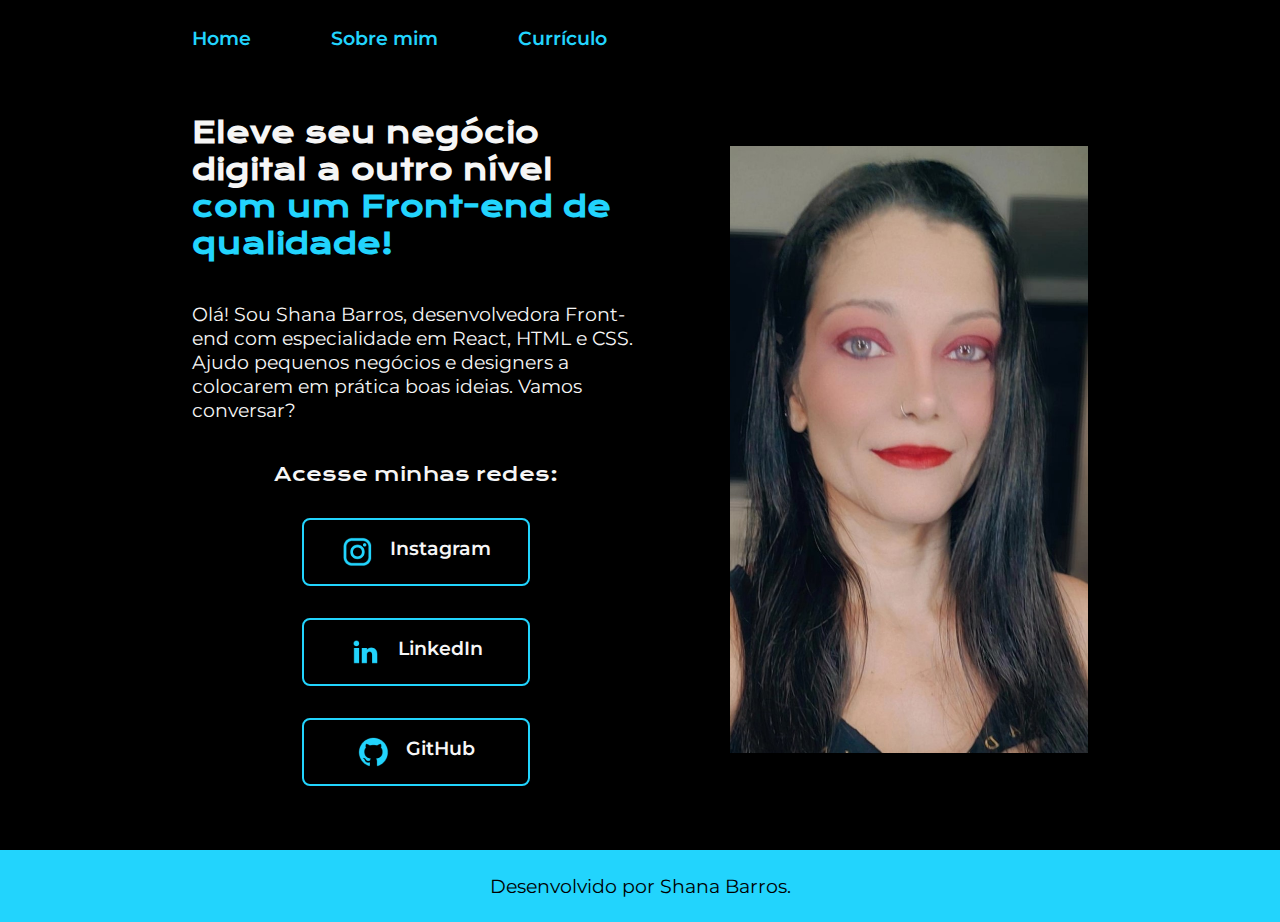
<file: index.html>
<!DOCTYPE html>
<html lang="pt-br">
<head>
    <meta charset="UTF-8"> 
    <meta http-equiv="X-UA-Compatible" content="IE=edge">
    <meta name="viewport" content="width=device-width, initial-scale=1.0">
    <title>Portfolio</title>
    <link rel="stylesheet" href="./styles/style.css">
</head>
<body>
    <header class="cabecalho">
      <nav class="cabecalho__menu">
        <a class="cabecalho__menu__link" href="index.html">Home</a>
        <a class="cabecalho__menu__link" href="about.html">Sobre mim</a>
        <a class="cabecalho__menu__link" href="curriculo.html">Currículo</a>
      </nav> 

    </header>
    <main class="apresentacao">
        <section class="apresentacao__conteudo">
            <h1 class="apresentacao__conteudo__titulo">
                Eleve seu negócio digital a outro nível 
                <strong class="titulo-destaque">com um Front-end de qualidade!
                </strong></h1>
                <p class="apresentacao__conteudo__texto">Olá! Sou Shana Barros, desenvolvedora 
                Front-end com especialidade em React, HTML e
                CSS. Ajudo pequenos negócios e designers a 
                colocarem em prática boas ideias. Vamos 
                conversar?</p>
                <div class="apresentacao__links">
                    <h2 class="apresentacao__links__subtitulo">Acesse minhas redes:</h2>
                    <a class="apresentacao__links__navegacao" href="https://instagram.com/shanabarros" target="_blank" rel="noreferrer noopener">
                        <img src="./assets/instagram.png" alt="">Instagram
                    </a>
                    <a class="apresentacao__links__navegacao" href="https://linkedin.com/in/shanabarros" target="_blank" rel="noreferrer noopener">
                        <img src="./assets/linkedin.png" alt="">LinkedIn
                    </a >
                    <a class="apresentacao__links__navegacao" href="https://github.com/shanabarros" target="_blank" rel="noreferrer noopener">
                        <img src="./assets/github.png" alt="">GitHub
                    </a>
                </div>
        </section>
        
            <img class="apresentacao__imagem" src="./assets/imagem.png" alt="Foto programando">
    
    </main>
    <footer class="rodape">
        <p> Desenvolvido por Shana Barros.</p>
    </footer>
</body>
</html>
</file>
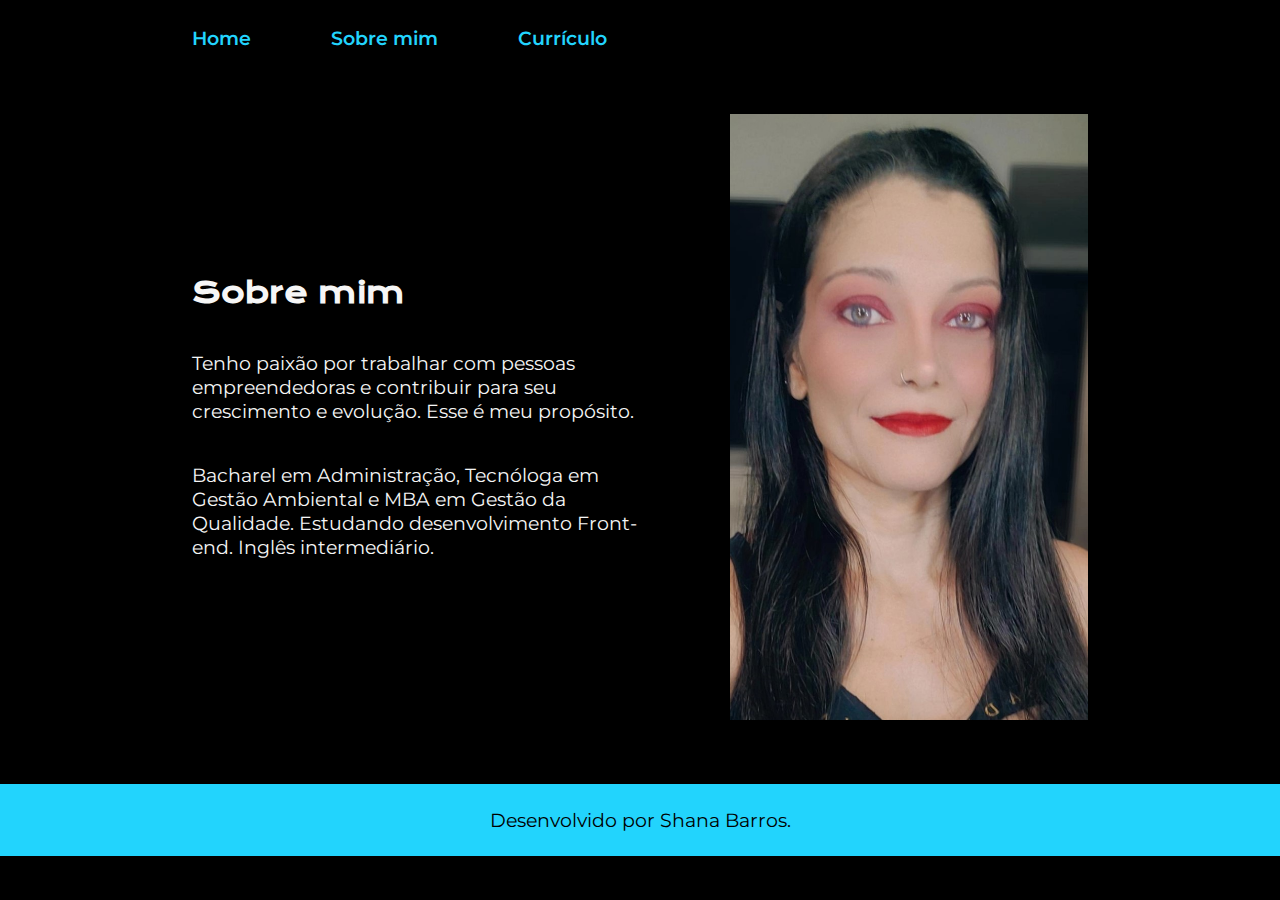
<file: about.html>
<!DOCTYPE html>
<html lang="pt-br">
<head>
    <meta charset="UTF-8">
    <meta http-equiv="X-UA-Compatible" content="IE=edge">
    <meta name="viewport" content="width=device-width, initial-scale=1.0">
    <title>Sobre Mim</title>
    <link rel="stylesheet" href="./styles/style.css">
</head>
<body>
    <header class="cabecalho">
        <nav class="cabecalho__menu">
          <a class="cabecalho__menu__link" href="index.html">Home</a>
          <a class="cabecalho__menu__link" href="about.html">Sobre mim</a>
          <a class="cabecalho__menu__link" href="curriculo.html">Currículo</a>
        </nav> 
        </header>

    <main class="apresentacao">
        <section class="apresentacao__conteudo">
            <h1 class="apresentacao__conteudo__titulo">Sobre mim</h1>
            
            <p class="apresentacao__conteudo__texto">Tenho paixão por trabalhar com pessoas empreendedoras e contribuir para seu crescimento e evolução. Esse é meu propósito.</p>
            <p class="apresentacao__conteudo__texto">Bacharel em Administração, Tecnóloga em Gestão Ambiental e MBA em Gestão da Qualidade. Estudando desenvolvimento Front-end. Inglês intermediário.</p>

          </section>

        <img class="apresentacao__imagem" src="./assets/imagem.png" alt="Foto programando">
    </main>

    <footer class="rodape">
        <p> Desenvolvido por Shana Barros.</p>
    </footer>
</body>
</html>
</file>
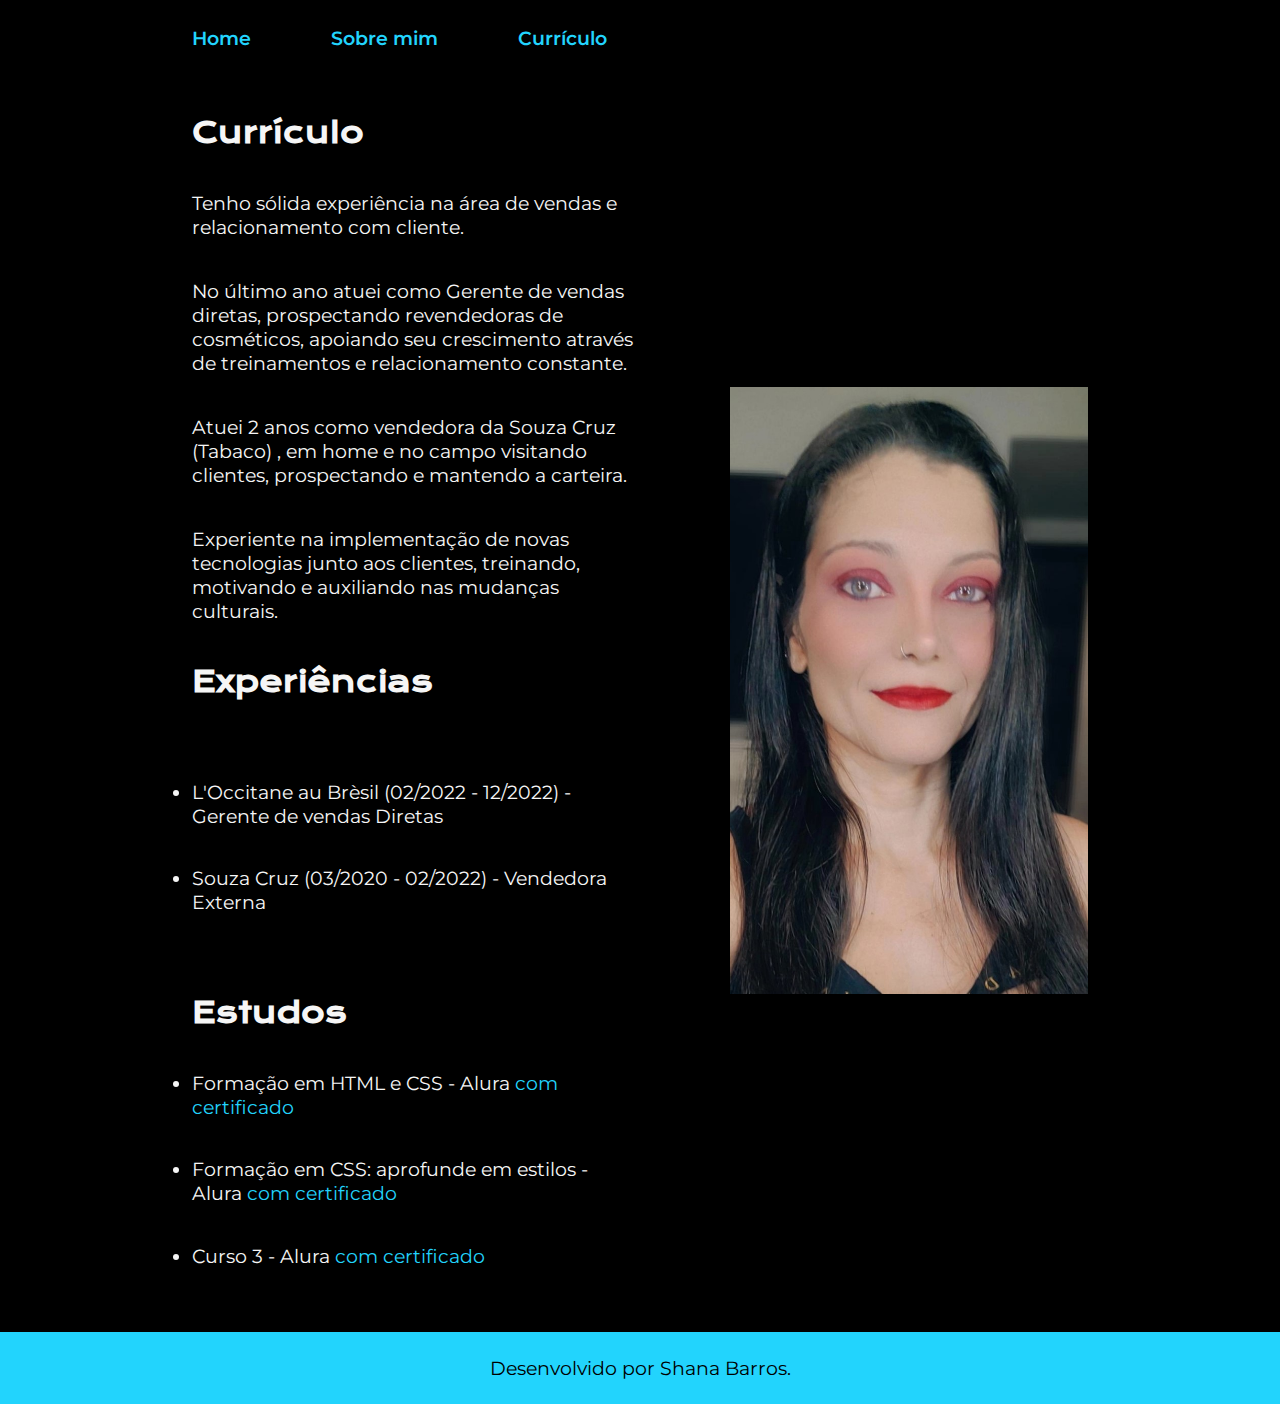
<file: curriculo.html>
<!DOCTYPE html>
<html lang="pt-br">
<head>
    <meta charset="UTF-8">
    <meta http-equiv="X-UA-Compatible" content="IE=edge">
    <meta name="viewport" content="width=device-width, initial-scale=1.0">
    <title>Currículo</title>
    <link rel="stylesheet" href="./styles/style.css">
</head>
<body>
    <header class="cabecalho">
        <nav class="cabecalho__menu">
          <a class="cabecalho__menu__link" href="index.html">Home</a>
          <a class="cabecalho__menu__link" href="about.html">Sobre mim</a>
          <a class="cabecalho__menu__link" href="curriculo.html">Currículo</a>
        </nav> 
        </header>
    <main class="apresentacao">
        <section class="apresentacao__conteudo">
            <h1 class="apresentacao__conteudo__titulo">Currículo</h1>
            <p class="apresentacao__conteudo__texto">Tenho sólida experiência na área de vendas e relacionamento com cliente. </p>
            <p class="apresentacao__conteudo__texto">No último ano atuei como Gerente de vendas diretas, prospectando revendedoras de cosméticos, apoiando seu crescimento através de treinamentos e relacionamento constante. </p>
            
            <p class="apresentacao__conteudo__texto">Atuei 2 anos como vendedora da Souza Cruz (Tabaco) , em home e no campo visitando clientes, prospectando e mantendo a carteira. </p>

            <p class="apresentacao__conteudo__texto">Experiente na implementação de novas tecnologias junto aos clientes, treinando, motivando e auxiliando nas mudanças culturais.  </p>
            
            <h2 class="apresentacao__conteudo__titulo">Experiências</h2>
            <p class="apresentacao__conteudo__texto">
            <ul class="apresentacao__conteudo__texto">
                <li>L'Occitane au Brèsil (02/2022 - 12/2022) - Gerente de vendas Diretas</li>
                <li> Souza Cruz (03/2020 - 02/2022) - Vendedora Externa</li>
            </ul>
            </p>
            <h2 class="apresentacao__conteudo__titulo">Estudos</h2>
            <div class="apresentacao__conteudo__texto">
            <ul class="apresentacao__conteudo__texto">
                <li>Formação em HTML e CSS - Alura <a href="linkdocertificado">com certificado</a></li>
                <li>Formação em CSS: aprofunde em estilos - Alura <a href="linkdocertificado">com certificado</a></li>
                <li>Curso 3 - Alura <a href="linkdocertificado">com certificado</a></li>
            </ul>
            </div>
        </section>
     
        <img class="apresentacao__imagem" src="./assets/imagem.png" alt="Foto programando">
             
    </main>

    <footer class="rodape">
        <p> Desenvolvido por Shana Barros.</p>
    </footer>
    
</body>
</html>
</file>
<file: styles/style.css>
@import url('https://fonts.googleapis.com/css2?family=Krona+One&family=Montserrat:wght@400;600&display=swap');

:root {
    --cor-primaria:#000000;
    --cor-secundaria: #f6f6f6;
    --cor-terciaria: #22d4fd;
    --cor-hover:#272727;

    --fonte-primaria:'Krona One', sans-serif;
    --fonte-secundaria:'Montserrat', sans-serif;
    }
* {
margin:0;
padding:0;
}

body {
    box-sizing: border-box;
    background-color: var(--cor-primaria);
    color: var(--cor-secundaria);
}

.cabecalho {
    padding: 2% 0% 0% 15%;
}

.cabecalho__menu {
    display:flex;
    gap:80px;
}
.cabecalho__menu__link{
    font-family: var(--fonte-secundaria);
    font-size: 1.2rem;
    font-weight: 600;
    color: var(--cor-terciaria);
    text-decoration: none;
}

.apresentacao {
    padding: 5% 15%;
    display:flex;
    align-items:center;
    justify-content: space-between;
    gap: 82px;
}

.apresentacao__conteudo {
width: 50%;
display: flex;
flex-direction: column;
gap: 40px;
}

.apresentacao__conteudo__titulo {
    font-size: 1.8rem;
    font-family: var(--fonte-primaria);
}
.titulo-destaque {
    color:var(--cor-terciaria) ;
}
.apresentacao__conteudo__texto {
    font-size: 1.2rem;
    font-family: var(--fonte-secundaria);
}

.apresentacao__conteudo__texto a{
    text-decoration: none;
    color:var(--cor-terciaria);
    text-align: justify;
}

.apresentacao__links {
    display: flex;
    flex-direction:column;
    justify-content: space-between;
    align-items: center;
    gap: 32px;
}

.apresentacao__links__subtitulo {
    font-family: var(--fonte-primaria);
    font-weight: 400;
    font-size: 1.2rem;
}
.apresentacao__links__navegacao {
    display: flex;
    justify-content: center;
    gap: 16px;
    width: 50%;
    text-align: center;
    border: 2px solid var(--cor-terciaria);
    border-radius: 8px;
    font-size: 1.2rem;
    font-weight: 600;
    text-decoration: none;
    padding: 16px 0;
    color: var(--cor-secundaria);
    font-family: var(--fonte-secundaria);
}

.apresentacao__links__link:hover{
    background: var(--cor-hover);
    color:var(--cor-terciaria);
}

.apresentacao__imagem{
    width: 40%;
}
.rodape{
    color:var(--cor-primaria);
    background-color: var(--cor-terciaria);
    padding:24px;
    text-align:center;
    font-family: var(--fonte-secundaria);
    font-size:  1.2rem;
    font-weight: 400;
}

li:not(:first-of-type) {
    padding-top: 1.0em;
}

li:not(:last-of-type) {
    padding-bottom: 1.0em;
}

@media (max-width: 1200px) {
    .cabecalho{
        padding: 10%;
    }
    .cabecalho__menu {
        justify-content: center;
    }
    .apresentacao {
        flex-direction: column-reverse;
        padding: 5%;
    }
    .apresentacao__conteudo{
        width:auto;
    }
}
</file>
